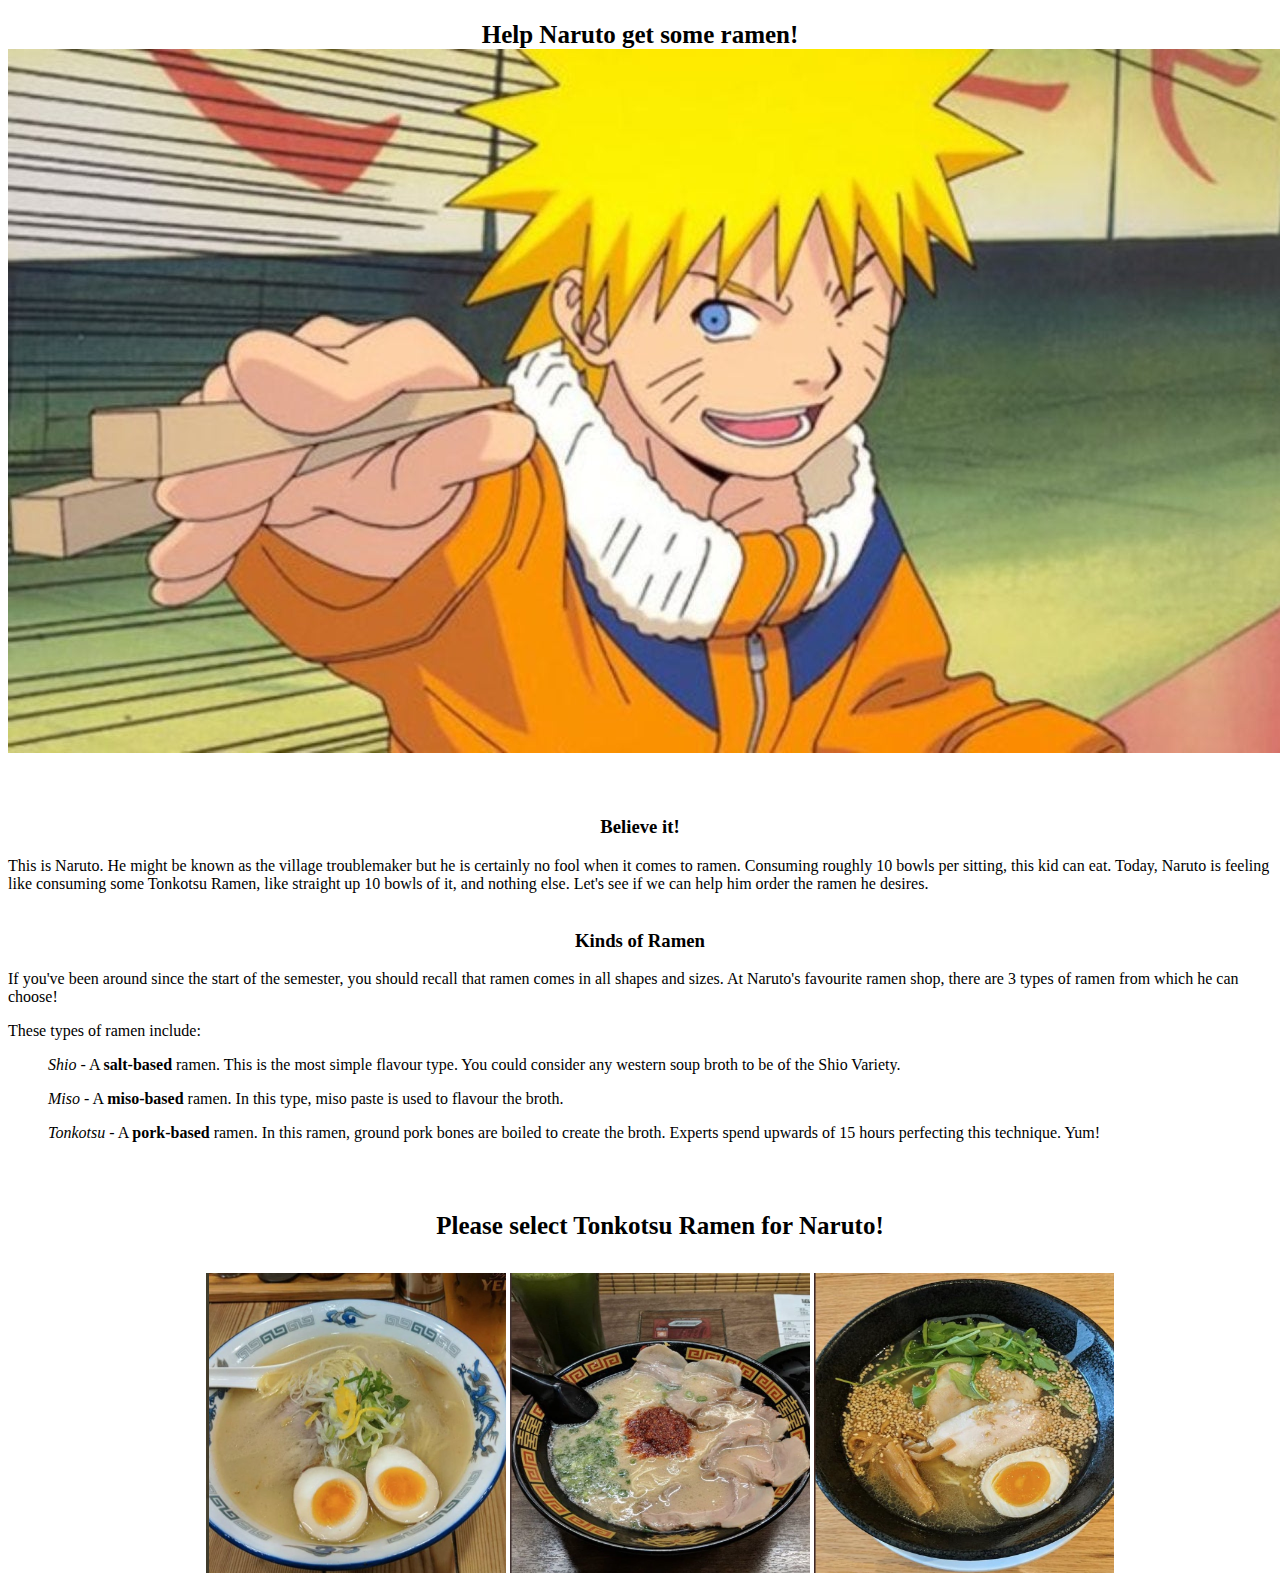
<file: index.html>
<!DOCTYPE html>
<html>
<head>
	<title>Ichiraku Ramen Shop</title>
</head>
<link rel="stylesheet" type="text/css" href="css/style.css">

<script src="javascript/javascript.js" charset="utf-8"> </script>

<body background="https://i.imgur.com/85sTTpR.jpg">	
	<h2>Help Naruto get some ramen!
		<br><img src="images/naruto1.jpeg"></h2>


	<div class="history">
		<br><h3>Believe it!</h3>
				This is Naruto. He might be known as the village troublemaker but he is certainly no fool when it comes to ramen. Consuming roughly 10 bowls per sitting, this kid can eat. Today, Naruto is feeling like consuming some Tonkotsu Ramen, like straight up 10 bowls of it, and nothing else. Let's see if we can help him order the ramen he desires. 
	</div>

		<br><h3>Kinds of Ramen</h3>
			If you've been around since the start of the semester, you should recall that ramen comes in all shapes and sizes. At Naruto's favourite ramen shop, there are 3 types of ramen from which he can choose!

				<p>These types of ramen include:
			<ul>
		  			<li><i>Shio</i> - A <b>salt-based</b> ramen. This is the most simple flavour type. You could consider any western soup broth to be of the Shio Variety. </li>
			  		<p><li><i>Miso</i> - A <b>miso-based</b> ramen. In this type, miso paste is used to flavour the broth. </li>
			  		<p><li><i>Tonkotsu</i> - A <b>pork-based</b> ramen. In this ramen, ground pork bones are boiled to create the broth. Experts spend upwards of 15 hours perfecting this technique. Yum! </li>


	<br><br><br><div class="selection">
		<h4>Please select Tonkotsu Ramen for Naruto!</h4>      
      <form>
         <img src="images/Japan1.png" width="300" height="300" onclick = "Warn1();" />
         <img src="images/Ichiran4.png" width="300" height="300" onclick = "redirect();">
         <img src="images/Ryus3.png" width="300" height="300" onclick = "Warn2();" />
      </form>    
	</div>




</body>
</html>
</file>
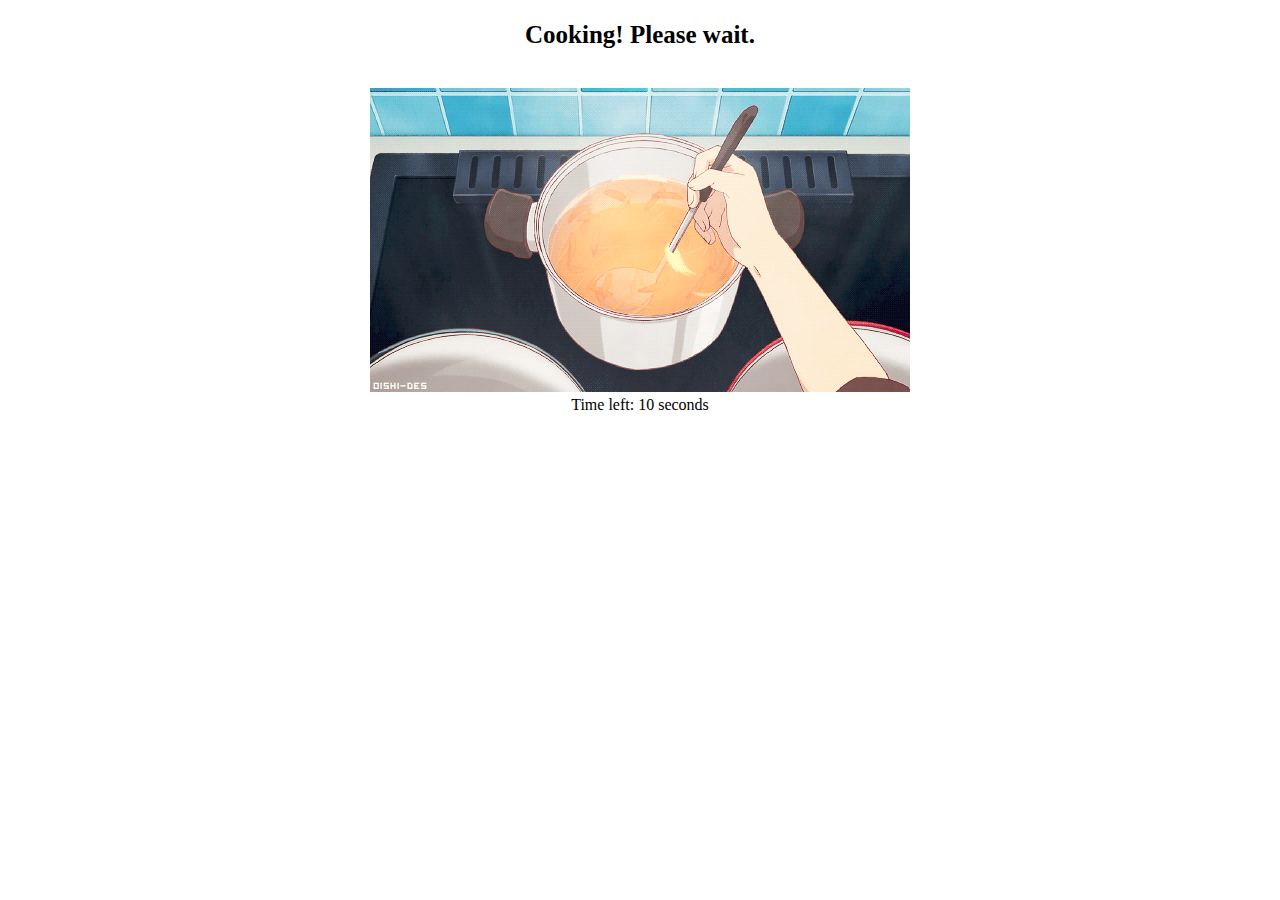
<file: cooking.html>
<!DOCTYPE html>
<html>
<head>
	<title>Ichiraku Ramen Shop</title>
</head>
<link rel="stylesheet" type="text/css" href="css/style.css">
<script src="javascript/javascript.js" charset="utf-8"> </script>


<body background="https://i.imgur.com/85sTTpR.jpg">	

<center><h2>Cooking! Please wait.</h2>
<br><img src="images/cooking.gif">

<!-- create a timer which will display a button once it reaches 0 -->

<script type="text/javascript"> 
  function countDown(sec, elem) {
  var element = document.getElementById(elem);
  element.innerHTML = "Time left: " + sec + " seconds";
   if (sec < 1) {
    clearTimeout(timer); //clear timeout
    element.innerHTML = 'Ready to serve!';
    document.getElementById("countDownButton").style.visibility = "visible";
                }
    sec--;
    var timer = setTimeout('countDown(' + sec + ', "' + elem + '")', 1000);


                }
</script>
<div id="status"></div>
<script type="text/javascript">
    countDown(10, "status");
</script>

<button id="countDownButton" style="visibility:hidden" onclick="document.location='serving.html'">Proceed</button>

</center>



</body>


</html>
</file>
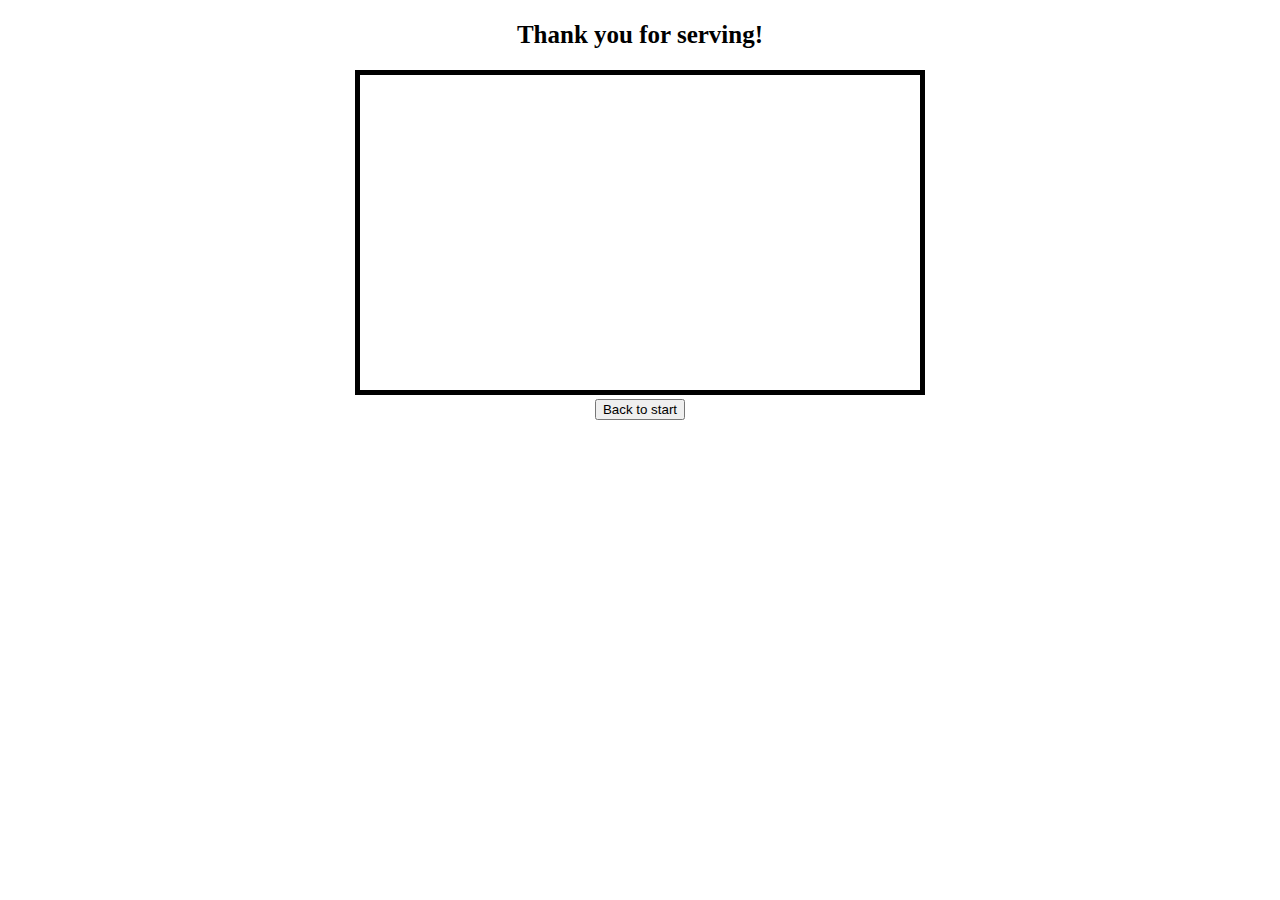
<file: end.html>
<!DOCTYPE html>
<html>
<head>
	<title>Ichiraku Ramen Shop</title>
</head>
<link rel="stylesheet" type="text/css" href="css/style.css">
<script src="javascript/javascript.js" charset="utf-8"> </script>


<body background="https://i.imgur.com/85sTTpR.jpg">	

<center><h2>Thank you for serving!</h2>

<iframe width="560" height="315" src="https://www.youtube.com/embed/93_hk0bMm50?controls=1&amp;start=25" frameborder="0" allow="accelerometer; autoplay=1; clipboard-write; encrypted-media; gyroscope; picture-in-picture" style="border: solid 5px #000000" allowfullscreen></iframe>

<br><button onclick="document.location='index.html'">Back to start</button>
</center>



</body>


</html>



	<!-- <iframe width="560" height="315" 
src="https://www.youtube.com/embed/93_hk0bMm50?&autoplay=1&start=25&end33" 
frameborder="0"
style="border: solid 5px #000000">
</iframe>
</file>
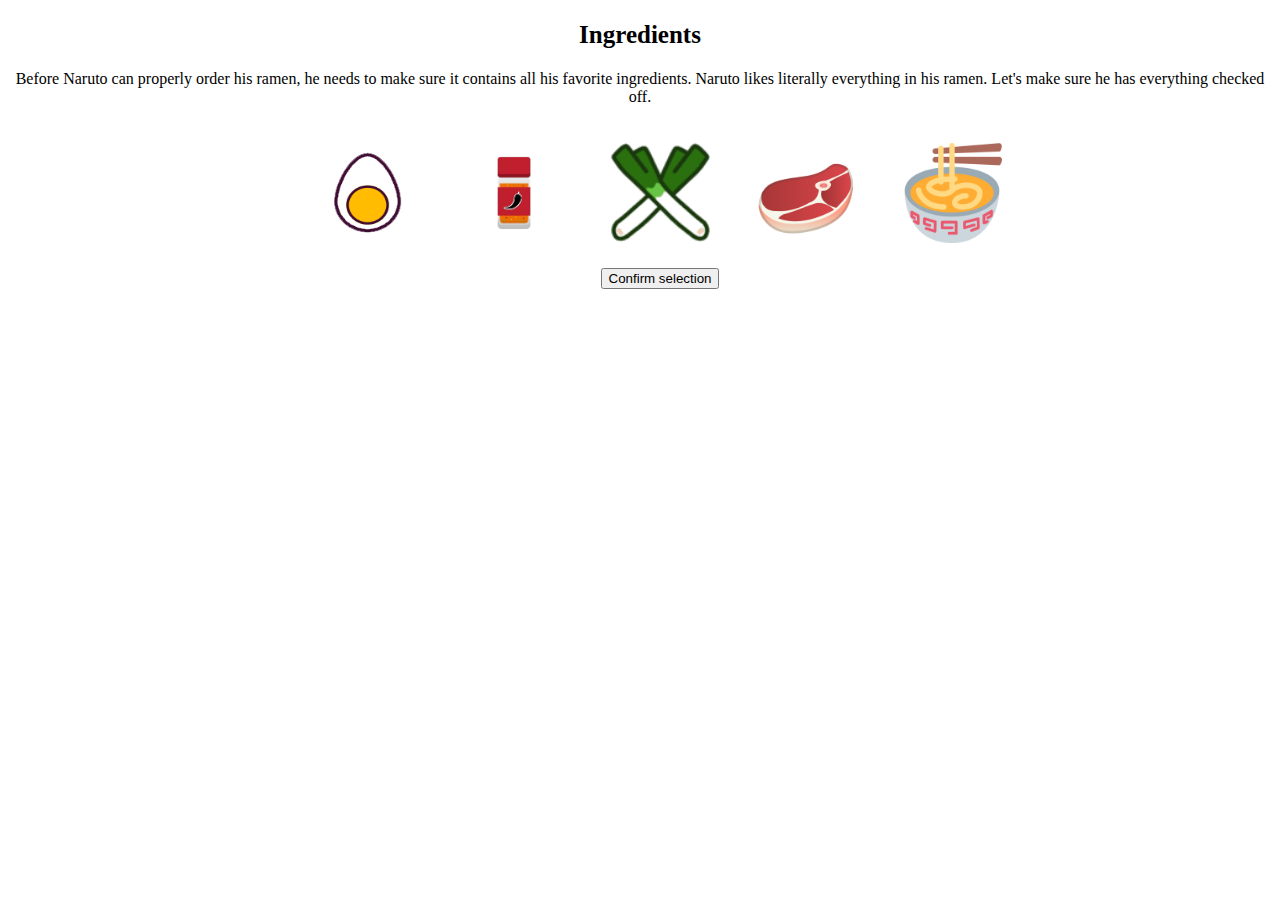
<file: ingredients.html>
<!DOCTYPE html>
<html>
<head>
	<title>Ichiraku Ramen Shop</title>
</head>
<link rel="stylesheet" type="text/css" href="css/style.css">

<script src="javascript/javascript.js" charset="utf-8"> </script>

<body background="https://i.imgur.com/85sTTpR.jpg">	
	<h2>Ingredients</h2>
	<center>Before Naruto can properly order his ramen, he needs to make sure it contains all his favorite ingredients. Naruto likes literally everything in his ramen. Let's make sure he has everything checked off.</center>

<div class="ingredientList">
<!-- Creating checkboxes and designating images to represent using the input "checkbox"  -->
<ul>
  <li>
    <input type="checkbox" id="myCheckbox1"/>
    <label for="myCheckbox1"><img src="images/egg2.png" width="100" height="100" /></label>
  </li>
  <li>

    <input type="checkbox" id="myCheckbox2"/>
    <label for="myCheckbox2"><img src="images/spices.png" width="100" height="100"/></label>
  </li>
  <li>

    <input type="checkbox" id="myCheckbox3"/>
    <label for="myCheckbox3"><img src="images/onion2.png" width="100" height="100"/></label>
  </li>

  <li>

    <input type="checkbox" id="myCheckbox4"/>
    <label for="myCheckbox4"><img src="images/pork.png" width="100" height="100" /></label>
  </li>

  <li>

    <input type="checkbox" id="myCheckbox5"/>
    <label for="myCheckbox5"><img src="images/noodles.png" width="100" height="100" /></label>
</li>

    <br><button id="submitbutton" type ="submit" onclick="check()">Confirm selection</button>
</ul>
</form>
</div>



</body>
</html>
</file>
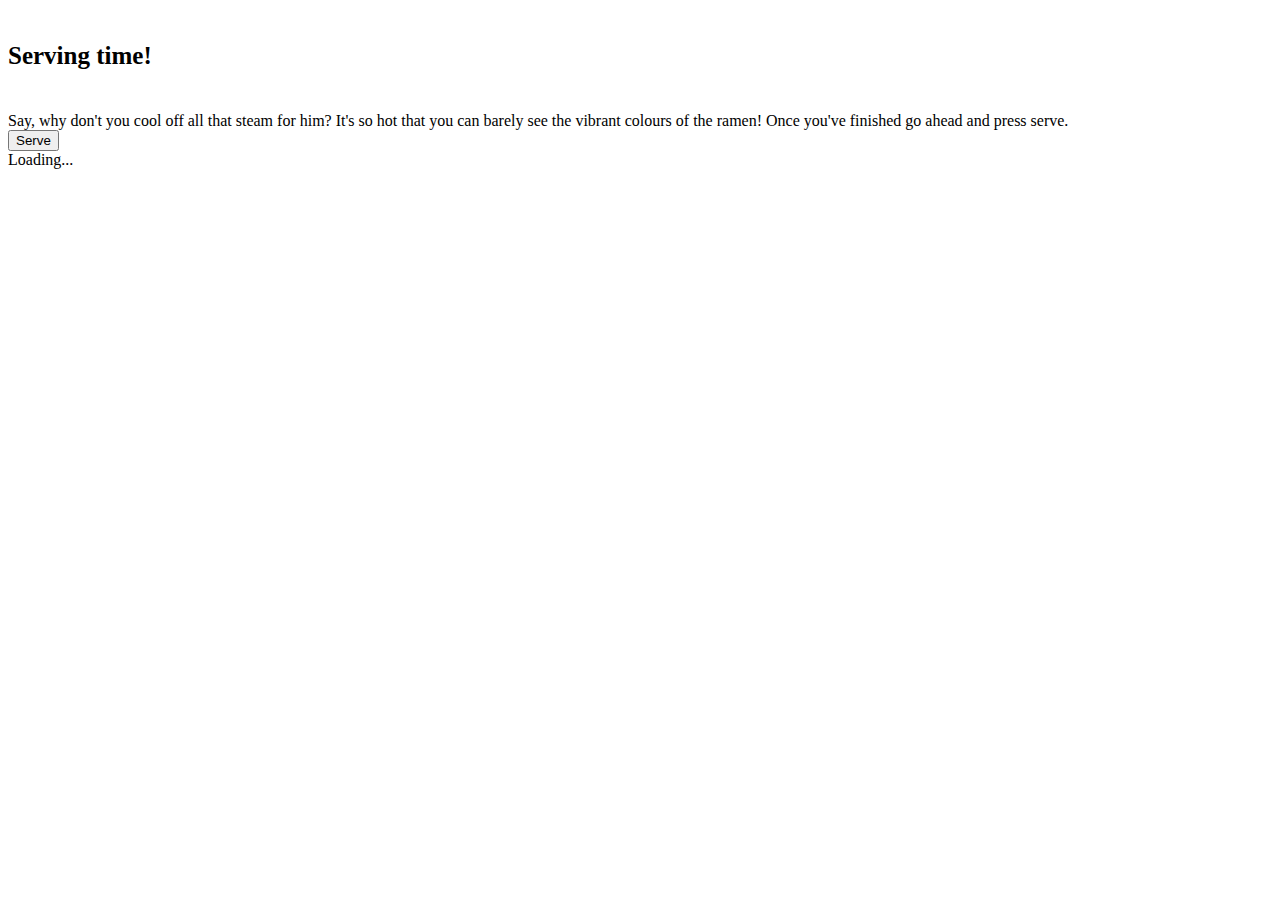
<file: serving.html>
<!DOCTYPE html>
<html>
<head>
	<title>Ichiraku Ramen Shop</title>
</head>
<link rel="stylesheet" type="text/css" href="css/style.css">

<script type="text/javascript" src="libs/p5.js"></script>
<script src="javascript/javascript.js" charset="utf-8"> </script>


<body background="https://i.imgur.com/85sTTpR.jpg">	

<h5>Serving time!</h5>
Say, why don't you cool off all that steam for him? It's so hot that you can barely see the vibrant colours of the ramen! Once you've finished go ahead and press serve.

<br><button onclick="document.location='end.html'">Serve</button>

</body>


</html>
</file>
<file: css/style.css>
h2 {
text-align: center;
border
font-family: Times new roman;
font-size: 25px;
}

h3 {
text-align: center;
font-family: Times new roman;
}

h4 {
text-align: center;
font-family: Times new roman;
font-size: 25px;
}

h5 {
text-align: left;
font-family: Times new roman;
font-size: 25px;
}

.bottom {
position:relative;
margin-top:100%;
}

.selection {
text-align: center;
}

.history {
text-align: left;
font-family: Times new roman;
}

.Gallery {
text-align: center;
font-family: Times new roman;
font-size: 25px;
border: 5px solid black;
}


.ingredientList {
text-align: center;
}

ul {
  list-style-type: none;
}

li {
  display: inline-block;
}

input[type="checkbox"][id^="myCheckbox"] {
  display: none;
}

label {
  border: 1px solid #fff;
  padding: 10px;
  display: block;
  position: relative;
  margin: 10px;
  cursor: pointer;
}

label:before {
  background-color: white;
  color: white;
  content: " ";
  display: block;
  border-radius: 50%;
  border: 1px solid grey;
  position: absolute;
  top: -5px;
  left: -5px;
  width: 25px;
  height: 25px;
  text-align: center;
  line-height: 28px;
  transition-duration: 0.4s;
  transform: scale(0);
}

label img {
  height: 100px;
  width: 100px;
  transition-duration: 0.2s;
  transform-origin: 50% 50%;
}

:checked + label {
  border-color: #ddd;
}

:checked + label:before {
  content: "X";
  background-color: grey;
  transform: scale(1);
}

:checked + label img {
  transform: scale(0.9);
  /* box-shadow: 0 0 5px #333; */
  z-index: -1;
}
</file>
